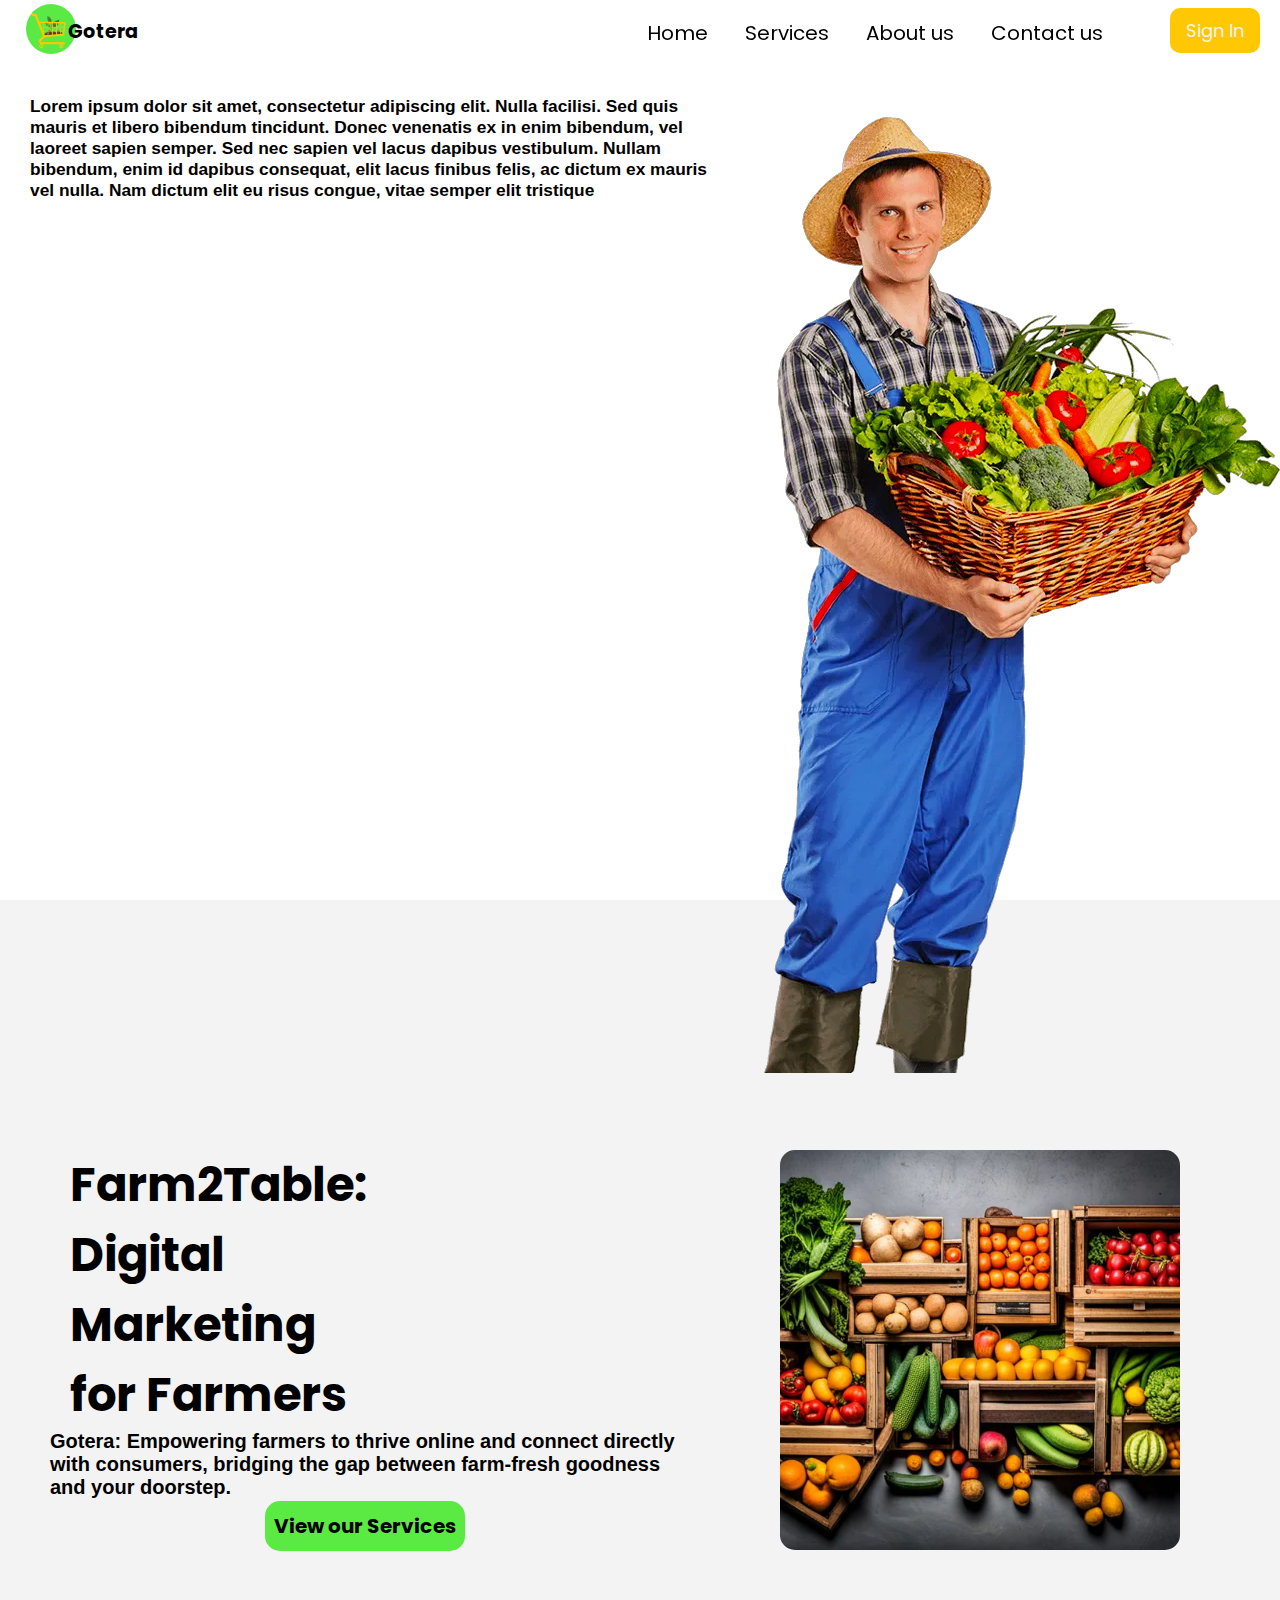
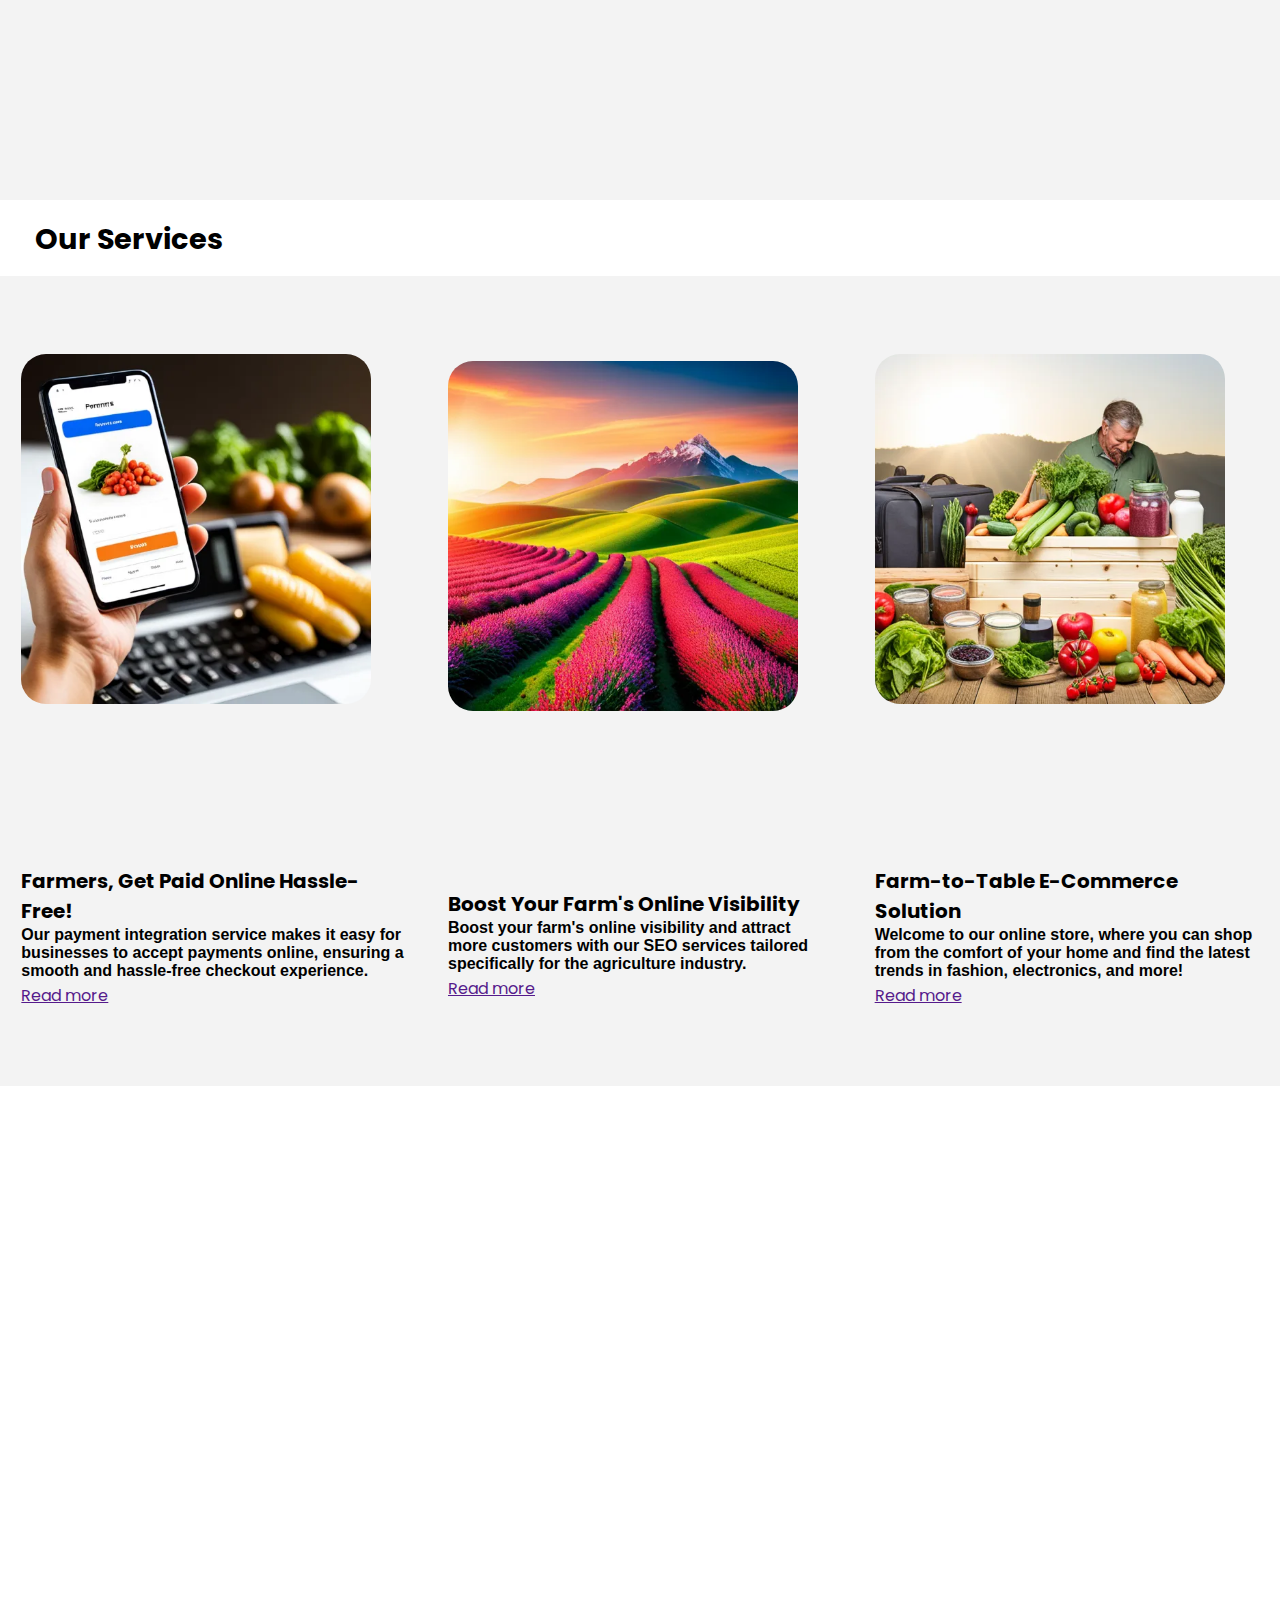
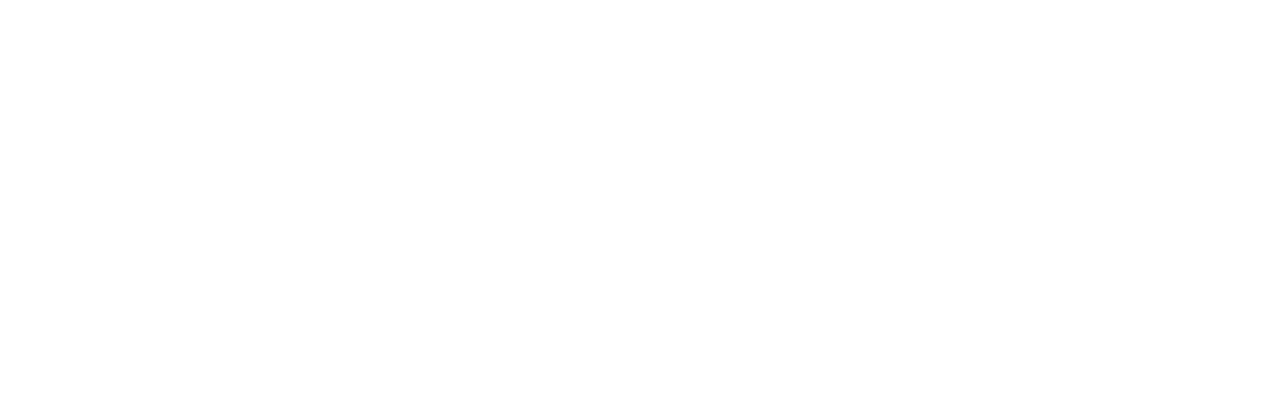
<file: index.html>
<!DOCTYPE html>
<html>
    <head>
        <title>
            Gotera
        </title>
        <meta charset="UTF-8">
        <meta http-equiv="X-UA-Compatible" content="IE=edge">
        <meta name="viewport" content="width=device-width, initial-scale=1.0">
        <link href='https://fonts.googleapis.com/css?family=Poppins' rel='stylesheet'>
        <link rel="stylesheet" type="text/css" href="/Assets/Style/GoteraHome.css">
    </head>
    <body>
    <div name="header" class="header">
        <div name="log-part" class="logopart">
            <div name="logopic" class="logo">
                <img class="logo" src="/Assets/Image/2.png" id="GoteraLogo">
            </div>
            <div name="logoname" class="got">
                Gotera
            </div>
        </div>
        <div name="navbar" class="navbar">
            <div>
                <ul class="navbar">
                    <li><div><a href="#home">Home</a></div></li>
                    <li><div><a href="#aserve">Services</a></div></li>
                    <li><div><a href="#abtus">About us</a></div></li>
                    <li><div><a href="#cntctus">Contact us</a></div></li>
                </ul>
            </div>
        </div>
        <div name="header-buttons" class="header-buttons">
            <div class="butdiv">
                <a href="/Main/GoteraRegister.html"><button class="but">Sign In</button></a>
            </div>
        </div>
    </div>

    <div name="description" class="desc">
    <div name="intro" id="home" class="intro">
        
        <div id="gotera">
            <h1>Welcome to Gotera</h1>
            <p>
                <br>Lorem ipsum dolor sit amet, consectetur adipiscing elit. Nulla facilisi. Sed quis mauris et libero bibendum tincidunt. Donec venenatis ex in enim bibendum, vel laoreet sapien semper. Sed nec sapien vel lacus dapibus vestibulum. Nullam bibendum, enim id dapibus consequat, elit lacus finibus felis, ac dictum ex mauris vel nulla. Nam dictum elit eu risus congue, vitae semper elit tristique
            </p>
        </div>
        <div id="famer1">
            <img src="/Assets/Image/Farmer1.png">
        </div>
    </div>
    <div name="intro2" class="intro2">
        <div name="content" id="cont">
            <div>
                <h1>Farm2Table: Digital Marketing for Farmers</h1>
            </div>
            <div>
                <p>
                    Gotera: Empowering farmers to thrive online and connect directly with consumers, bridging the gap between farm-fresh goodness and your doorstep.
                </p>
            </div>
            <div id="serv-but">
                <button>View our Services</button>
            </div>
        </div>
        <div name="image" id="image">
            <img src="/Assets/Image/aronpw-bC40m7skyFQ-unsplash-scaled_QlcyHhVY.webp">
        </div>
    </div>
    <div name="allServices" id="aserve">
        <div>
            <h1>Our Services</h1>
        </div>
        <div name="service-description" id="sc">
            <div>
                <div name="service1" id="serv-image1">
                    <img src="/Assets/Image/Service1.webp">
                </div>
                <div name="service1" id="serv-desc1">
                    <h2>Farmers, Get Paid Online Hassle-Free!</h2>
                    <p>Our payment integration service makes it easy for businesses to accept payments online, ensuring a smooth and hassle-free checkout experience.</p><br>
                    <a href="">Read more</a>
                </div>
            </div>
            <div>
                <div name="service1" id="serv-image2">
                    <img src="/Assets/Image/Service2.webp">
                </div>
                <div name="service1" id="serv-desc2">
                    <h2>Boost Your Farm's Online Visibility</h2>
                    <p>Boost your farm's online visibility and attract more customers with our SEO services tailored specifically for the agriculture industry.</p><br>
                    <a href="">Read more</a>
                </div>
            </div>
            <div>
                <div name="service1" id="serv-image3">
                    <img src="/Assets/Image/Service3.webp">
                </div>
                <div name="service1" id="serv-desc3">
                    <h2>Farm-to-Table E-Commerce Solution</h2>
                    <p>Welcome to our online store, where you can shop from the comfort of your home and find the latest trends in fashion, electronics, and more!</p><br>
                    <a href="">Read more</a>
                </div>
            </div>
        </div>
    </div>
    <div class="icon1">
        <a href="/Main/GoteraPost.html"><img class="icon" src="/Assets/icons/plus-button_9643119.png"</a>
    </div>
    <div class="icon2">
        <a href="/Main/"><img class="icon" src="/Assets/icons/2697432.png"></a>
    </div>
    <div class="icon3">
        <a href="/Main/"><img class="icon" src="/Assets/icons/4305512.png"></a>
    </div>
    <div>
        <div>

        </div>
    </div>
    </div>
    </body>
</html>
</file>
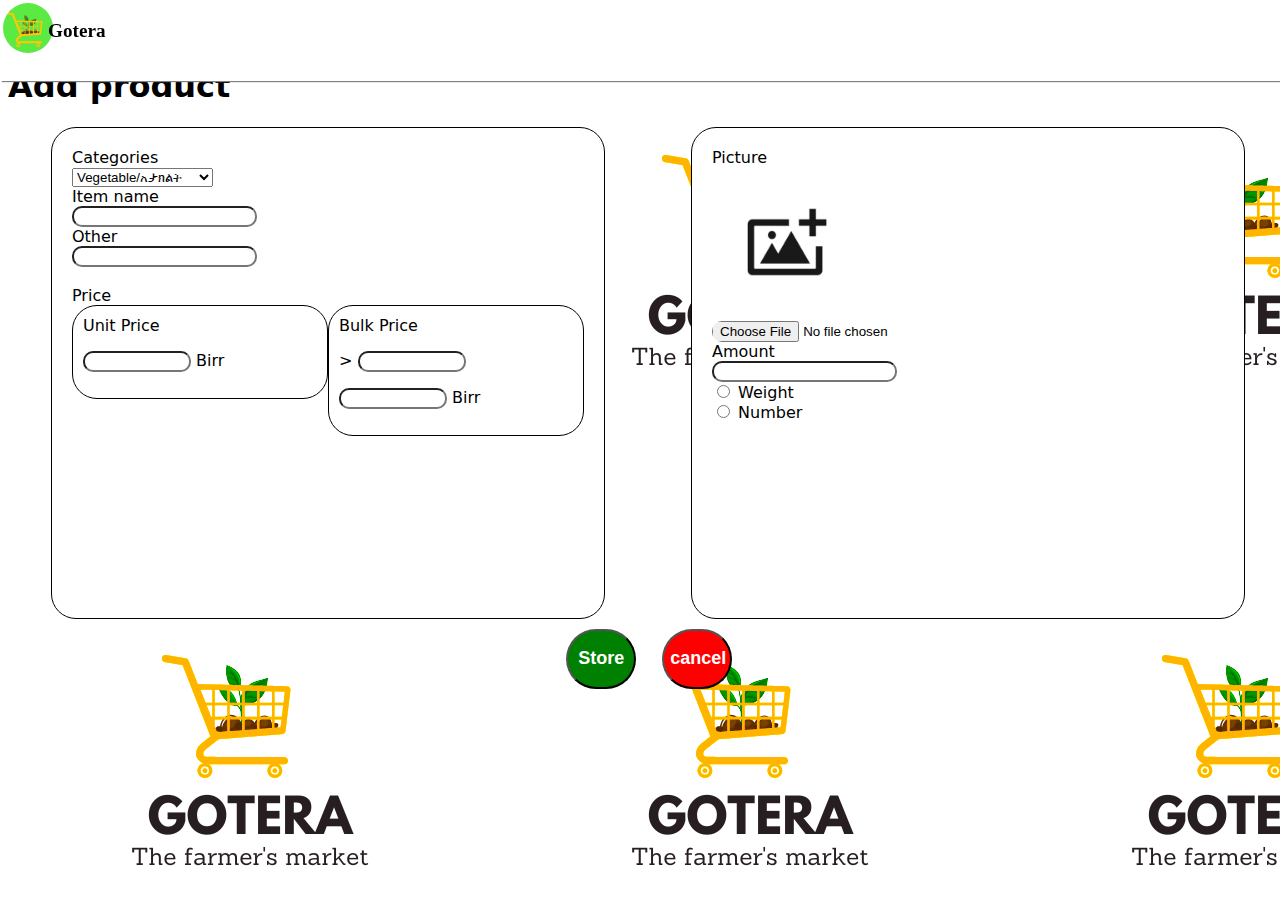
<file: Main/GoteraPost.html>
<!DOCTYPE html>
<html>
    <head>
        <title>
            Gotera Post
        </title>
        <link rel="stylesheet" type="text/css" href="/Assets/Style/GoteraPost.css">
    </head>
    <body>
        <div class="header">
            <div>
                <img class="logo" src="/Assets/Image/2.png">
            </div>
            <div class="got">
                Gotera
            </div>
        </div><br><br>
        <section>
                <h1>Add product</h1>
                <div class="divbig">
                    <div class="div1">
                        <label for="cat">Categories</label><br>
                        <select for="cat">
                            <option value="Vegetable">Vegetable/አታክልት</option>
                            <option value="Fruits">Fruits/ፍራፍሬ</option>
                            <option value="Meat">Meat/ስጋ</option>
                            <option value="Fish">Fish/አሳ</option>
                            <option value="Seeds">Seeds/ጥራጥሬ</option>
                            <option value="Dairy">Dairy/የወተት ትዋዕጾ</option>
                            <option value="Honey">Honey/ማር</option>
                            <option value="Alcohol">Alcohol/አልኮሆል</option>
                            <option value="Grocery">Grocery/ባልትና/አስቤዛ</option>
                        </select><br>
                        <label for="iname">Item name</label><br>
                        <input type="text" id="iname"><br>
                        <label for="other">Other</label><br>
                        <input type="text" id="other"><br><br>
                        <label for="price">Price</label><br>
                        <div id="price" class="divbig">
                            <div name="price" class="div2">
                                <label for="uprice">Unit Price</label><br>
                                <p><input type="number" id="uprice" style="width: 100px;"> Birr</p>
                            </div>
                            <div name="price" class="div2">
                                <label for="bprice">Bulk Price</label><br>
                                <p>> <input type="number" style="width:100px;"><br></p>
                                <p><input type="number" style="width: 100px;"> Birr</p>
                            </div>
                        </div>
                    </div>
                    <div class="div1">
                        <label for="pic">Picture</label><br>
                        <img src="/Assets/Image/360_F_481134373_0W4kg2yKeBRHNEklk4F9UXtGHdub3tYk.jpg" width="150px" height="150px"><br>
                        <input type="file" id="pic"><br>
                        <label for="amt">Amount</label><br>
                        <input type="number" id="amt"><br>
                        <input type="radio" id="weight" name="amt">
                        <label for="weight">Weight</label><br>
                        <input type="radio" id="number" name="amt">
                        <label for="number">Number</label><br>
                    </div>
                </div>
            </section>
            <section>
                <div class="buttons">
                    <button id="Post">Store</button>
                    <button id="cancel">cancel</button>
                </div>
            </section>
    </body>
</html>
</file>
<file: Assets/Style/GoteraHome.css>
*{
    padding: 0;
    margin: 0;
    font-family: 'Poppins', 'sans-serif';
    box-sizing: border-box;
}
    body
{
    background-color: white;
}
.header
{
    display: flex;
    flex-direction: row;
    justify-content: space-between;
    flex-wrap: nowrap;
    border: 0px 0px 1px 0px;
    z-index: 10;
    position: fixed;
    top: 0;
    left: 0;
    right: 0;
    width: 100%;
    height: 9dvh;
    background-color: #fff;
}
.navbar
  {
    font-size: 20px;
    margin-top: 5px;
  }
.logopart
{
    margin-left: 20px;
    margin-top: 0;
}
.header-buttons
{
    margin-right: 20px;
    margin-top: 8px;
}
.logo
{
    border-radius: 40px;
    -webkit-border-radius: 40px;
    -moz-border-radius: 40px;
    -ms-border-radius: 40px;
    -o-border-radius: 40px;
    width: 50px;
    height: 50px;
    position: relative;
    left: 3px;
    top: 2px;
}
.got
{
    font-size: larger;
    font-weight: bold;
    position: relative;
    top: -33px;
    left: 48px;
}
.but{
    background-color: #FFC803;
    color: #F3F3F3;
    border: 0px;
    border-radius: 10px;
    -webkit-border-radius: 10px;
    -moz-border-radius: 10px;
    -ms-border-radius: 10px;
    -o-border-radius: 10px;
    width: 90px;
    height: 45px;
    font-size: 18px;
}
.desc
{
    display:block;
    overflow: hidden;
    height: max-content;
    width: 100%;
    > div {
        width: 100vw;
        height: 100vh;
    }
    > .intro
    {
        display: flex;
        align-items: flex-start;
        flex-direction: row;
        background-color: white;
    }
}

#famer1{
    > img
    {
    margin-top: 13dvh;
    width:max-content;
    height: max-content;
    }
}
#gotera{
    padding: 15px;
    border-radius: 15px;
    height: 55dvh;
    -webkit-border-radius: 15px;
    -moz-border-radius: 15px;
    -ms-border-radius: 15px;
    -o-border-radius: 15px;
    > h1 {
        font-family: 'Poppins';
        font-size: 30pt;
        font-weight: bolder;
    }
    > p {
        font-size: 13pt;
        font-weight: bold;
        padding: 0 15px 0 15px;
    }
}
#gotera:hover{
    background-color:#FFC803;
}
.intro2
{
    display: flex;
    justify-content: space-around;
    align-content: center;
    background-color: #F3F3F3;
    width: 100%;
    height: 100vh;

    > div >div > p
    {
        font-size: 15pt;
        color: black;
    }

    > div > img{
        width: 400px;
        height: 400px;
        border-radius: 15px;
        -webkit-border-radius: 15px;
        -moz-border-radius: 15px;
        -ms-border-radius: 15px;
        -o-border-radius: 15px;
        margin-right: 50px;
    }
    > div > div > button{
        background-color: #5BEA44;
        height: 50px;
        width: 200px;
        font-size: 15pt;
        font-weight: bold;
        border-radius: 15px;
        border: hidden;
        -webkit-border-radius: 15px;
        -moz-border-radius: 15px;
        -ms-border-radius: 15px;
        -o-border-radius: 15px;
    }
}
h1{
    text-align: center;
    font-family:'Segoe UI', Tahoma, Geneva, Verdana, sans-serif;
    font-weight: bold;
    font-size: 1.8rem;
}
.icon1
{
    position: fixed;
    bottom: 8px;
    right: 50dvw;
}
.icon2
{
    position: fixed;
    bottom: 0px;
    right: 46dvw;
}
.icon3
{
    position: fixed;
    bottom: 0px;
    right: 54dvw;
}
.icon{
    width: 40px;
    height: 40px;
}
ul {
    display: inline-block;
    list-style-type: none;
    margin: 0;
    padding: 0;
    position: fixed;
  }
li{
    display: inline-block;
}
li a {
    display: inline-block;
    color: #000;
    padding: 8px 16px;
    text-decoration: none;
  }
li a.active {
    background-color: #5BEA44;
    color: white;
  }
li a:hover:not(.active) {
    background-color: #FFC803;
    color: white;
    border-radius: 15px;
    -webkit-border-radius: 15px;
    -moz-border-radius: 15px;
    -ms-border-radius: 15px;
    -o-border-radius: 15px;
}
#cont, #image
{
    display: flex;
    justify-content: center;
    align-items: center;
    flex-direction: column;
    margin: 50px;
    > div > h1
    {
        font-family: 'Poppins';
        font-size: 35pt;
        color: black;
        text-align: left;
        width: 50%;
    }
}
#aserve
{
    display: flex;
    flex-direction: column;
    margin-top: 2dvh;
    height: 100vh;
    width: 100%;

    > div{
        width: 100%;
        > h1{
            text-align: left;
            margin-left: 15px;
            margin-bottom: 15px;
            font-family: 'Poppins', sans-serif;
        }
    }
    > #sc{
        width: 100%;
        height: 90%;
        display: flex;
        flex-direction: row;
        justify-content: center;
        justify-content: space-around;
        background-color: #F3F3F3;
        
        > div > div > h2 {
            font-size: 15pt;

        }
        > div > div >p {
            font-size: 12pt;

        }
        > div > div > img {
            width: 350px;
            height: 350px;
            border-radius: 25px;
            -webkit-border-radius: 25px;
            -moz-border-radius: 25px;
            -ms-border-radius: 25px;
            -o-border-radius: 25px;
        }
        > div {
            display: flex;
            justify-content: space-around;
            
            flex-direction: column;
            width: 30%;
        }
    }
}
.map
{
    border-radius: 10px;
    -webkit-border-radius: 10px;
    -moz-border-radius: 10px;
    -ms-border-radius: 10px;
    -o-border-radius: 10px;
    display: flex;
    justify-content: center;
    align-items: center;
}
.sec1
{
    display: flex;
    justify-content: space-around;
    justify-content: center;
}
.div1
{
    border: solid 1px;
    margin: 10px;
    padding: 50px;
    border-radius: 25px;
    -webkit-border-radius: 25px;
    -moz-border-radius: 25px;
    -ms-border-radius: 25px;
    -o-border-radius: 25px;
    width: 40dvw;
    height: 60dvh;
    display: flex;
}
.logo
{
    border-radius: 40px;
    -webkit-border-radius: 40px;
    -moz-border-radius: 40px;
    -ms-border-radius: 40px;
    -o-border-radius: 40px;
    width: 50px;
    height: 50px;
}
div > p 
{
    display: inline-block;
    font-family: Verdana, Geneva, Tahoma, sans-serif;
    font-weight: bold;
    font-size: 25px;
}
h1
{padding-left: 20px;}
input{
    display: flex;
    border-radius: 5px;
    -webkit-border-radius: 5px;
    -moz-border-radius: 5px;
    -ms-border-radius: 5px;
    -o-border-radius: 5px;
    justify-content: space-around;
}
sectio + button
{
    height: 30px;
    width: 100px;
}
.rest{
    position: relative;
    top: 70px;
}
</file>
<file: Assets/Style/GoteraPost.css>
.divbig
{
    display: inline-block;
    display: flex;
    justify-content: center;
    justify-content: space-around;
}
.div1
{
    border-radius: 25px;
    -webkit-border-radius: 25px;
    -moz-border-radius: 25px;
    -ms-border-radius: 25px;
    -o-border-radius: 25px;
    border: solid 1px;
    width: 40dvw;
    height: 50dvh;
    padding: 20px;
    background-color: white;
}
.div2
{
    border-radius: 25px;
    padding: 10px;
    -webkit-border-radius: 25px;
    -moz-border-radius: 25px;
    -ms-border-radius: 25px;
    -o-border-radius: 25px;
    border: solid 1px;
    width: 20lvw;
    height: fit-content;
    
}
body
{
    background-image: url(/Assets/Image/1.1.png);
    width: 100dvw;
    height: 100dvh;
    font-family:system-ui, -apple-system, BlinkMacSystemFont, 'Segoe UI', Roboto, Oxygen, Ubuntu, Cantarell, 'Open Sans', 'Helvetica Neue', sans-serif;
}
input{
    border-radius: 10px;
    -webkit-border-radius: 10px;
    -moz-border-radius: 10px;
    -ms-border-radius: 10px;
    -o-border-radius: 10px;
}
.buttons
{
    display: flex;
    align-items: center;
    
    justify-content: center;
    justify-content: space-around;
    position: relative;
    top: 10px;
    left: 42.6dvw;
    width: 15dvw;
}
button
{
    border-radius: 50px;
    -webkit-border-radius: 50px;
    -moz-border-radius: 50px;
    -ms-border-radius: 50px;
    -o-border-radius: 50px;
    height: 60px;
    width: 70px;
    color: white;
    font-weight: bold;
    font-size: large;
}
#Post{
    background-color: green;
}
#cancel{
    background-color: red;
}
.logo
{
    border-radius: 40px;
    -webkit-border-radius: 40px;
    -moz-border-radius: 40px;
    -ms-border-radius: 40px;
    -o-border-radius: 40px;
    width: 50px;
    height: 50px;
    position: relative;
    left: 3px;
    top: 3px;
    bottom: 3px;
}
.got
{
    font-size: larger;
    font-weight: bold;
    font-family: Cambria, Cochin, Georgia, Times, 'Times New Roman', serif;
    position: relative;
    top: 20px;
    left: -2px;
}
   
.header
{
    display: flex;
    align-items: start;
    box-shadow: 2px 1px 1px grey;
    border: 0px 0px 1px 0px;
    z-index: 10;
    position: fixed;
    top: 0;
    left: 0;
    right: 0;
    width: 100dvw;
    height: 9dvh;
    background-color: white;
}
</file>
